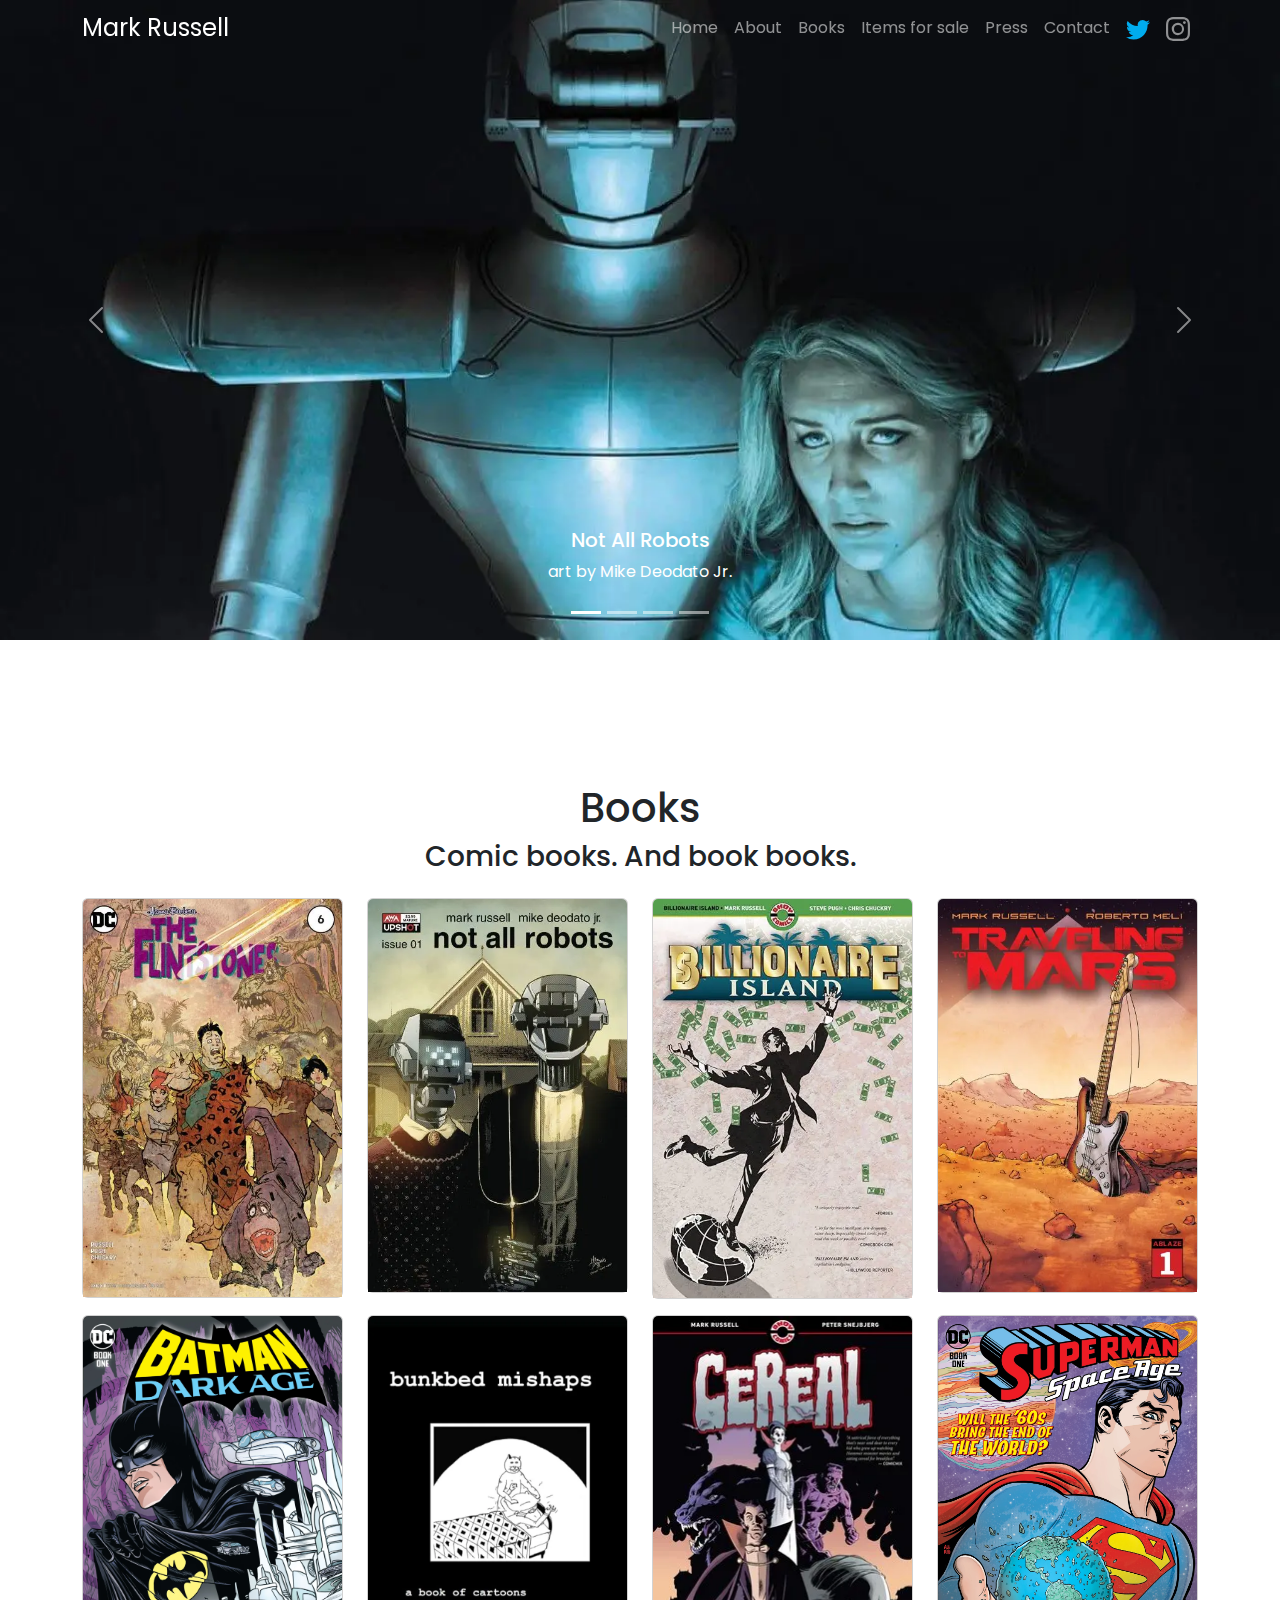
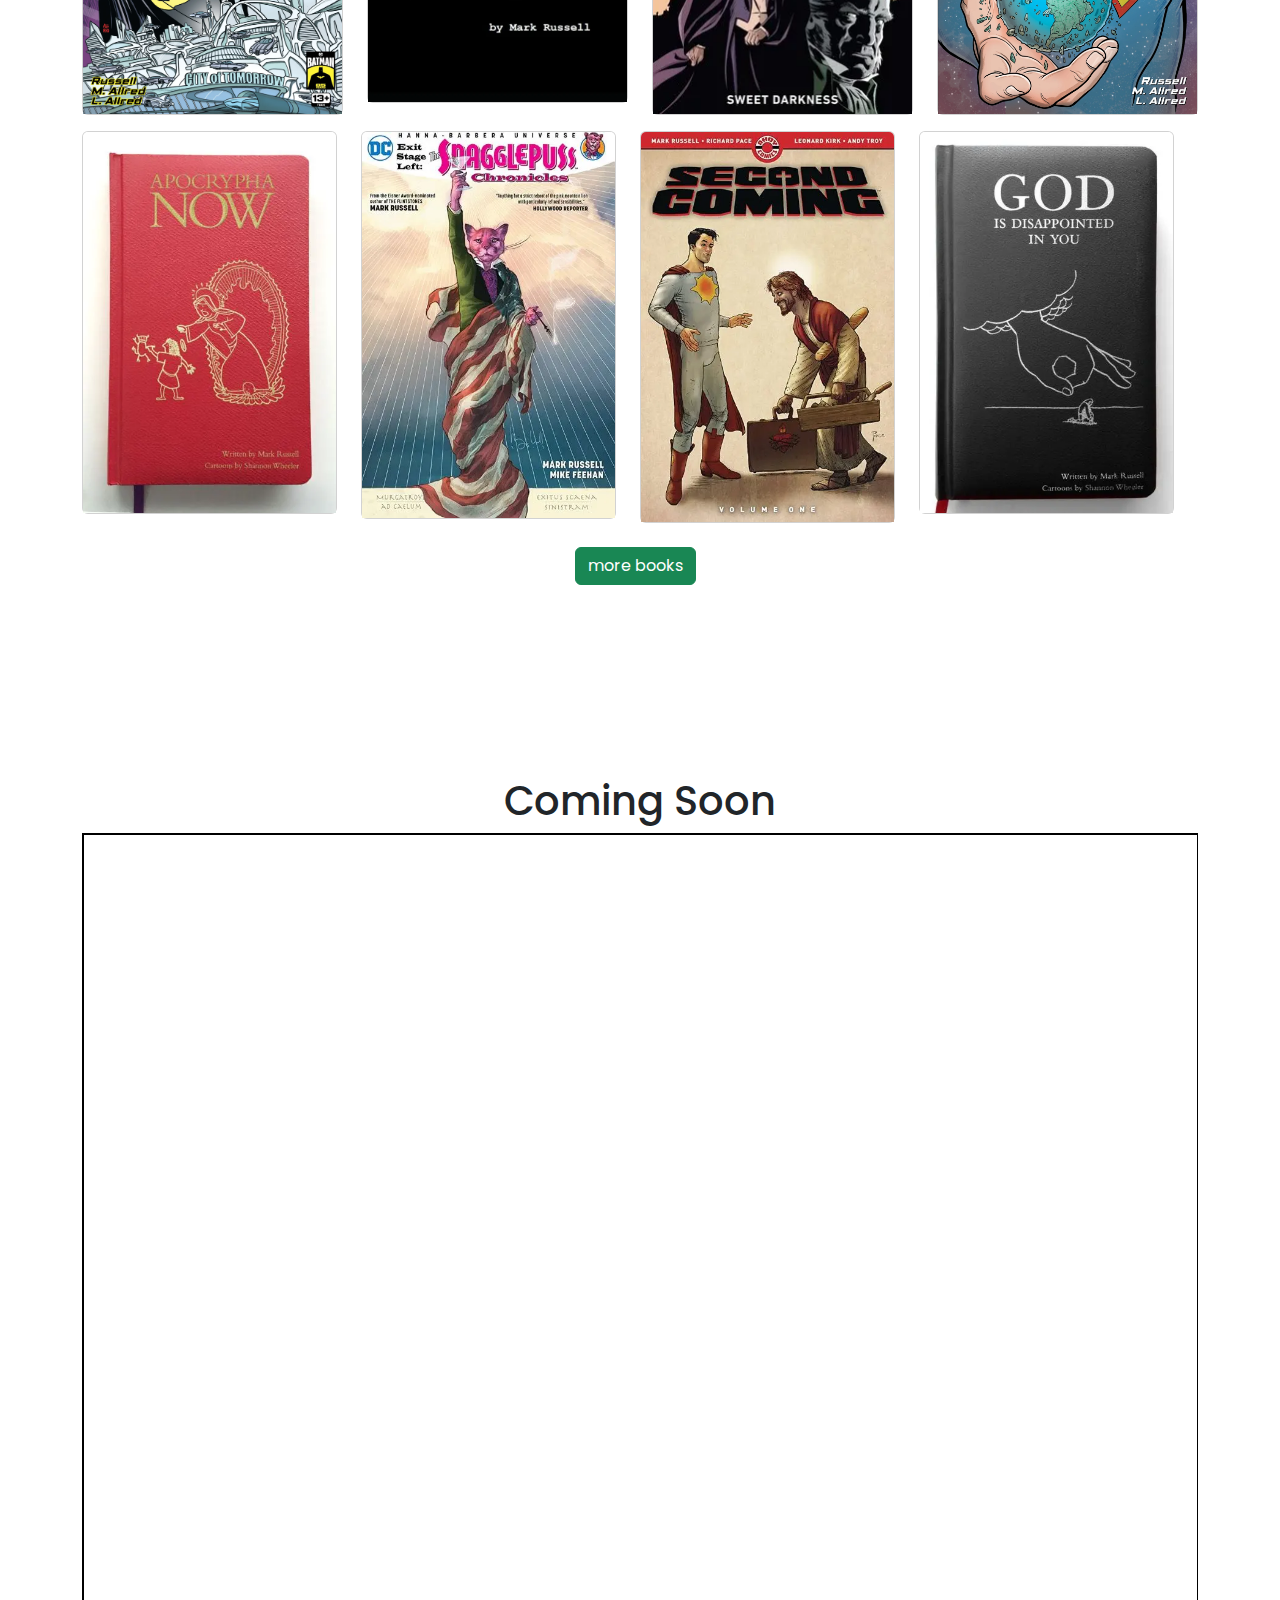
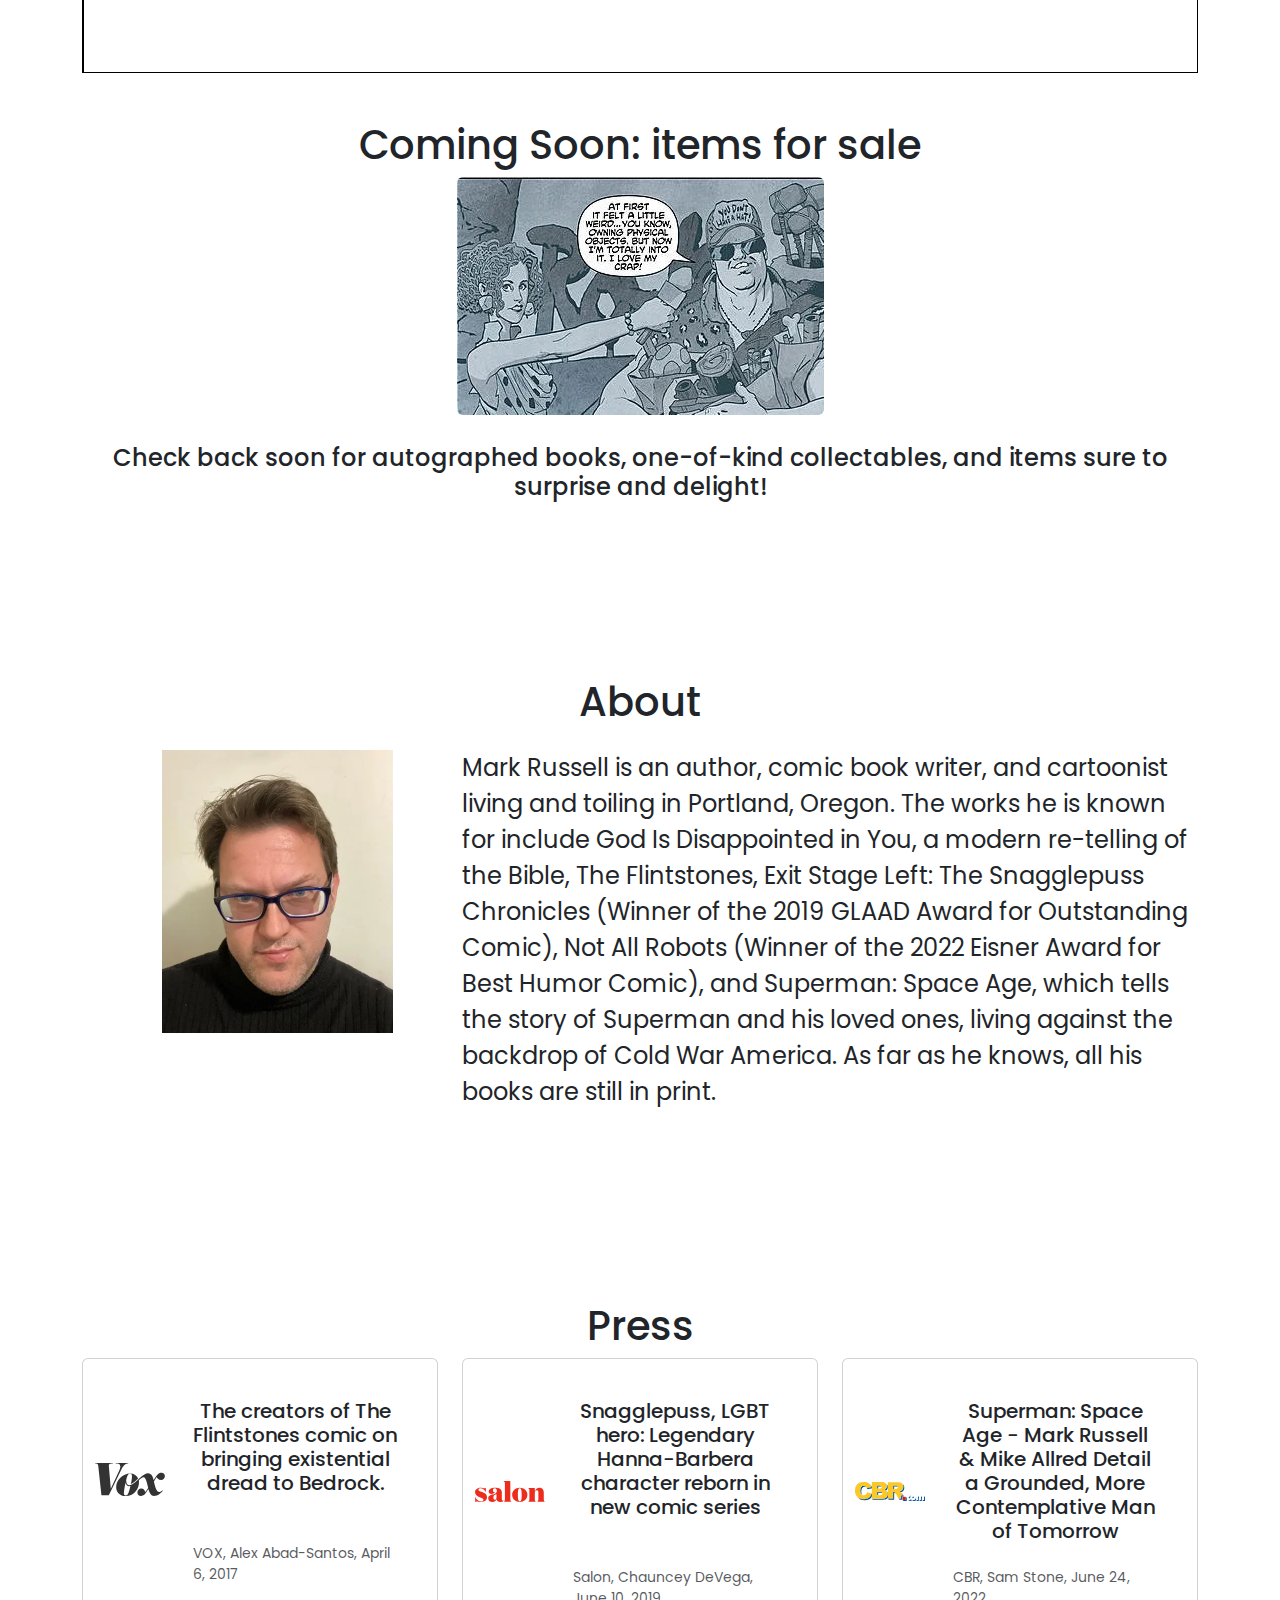
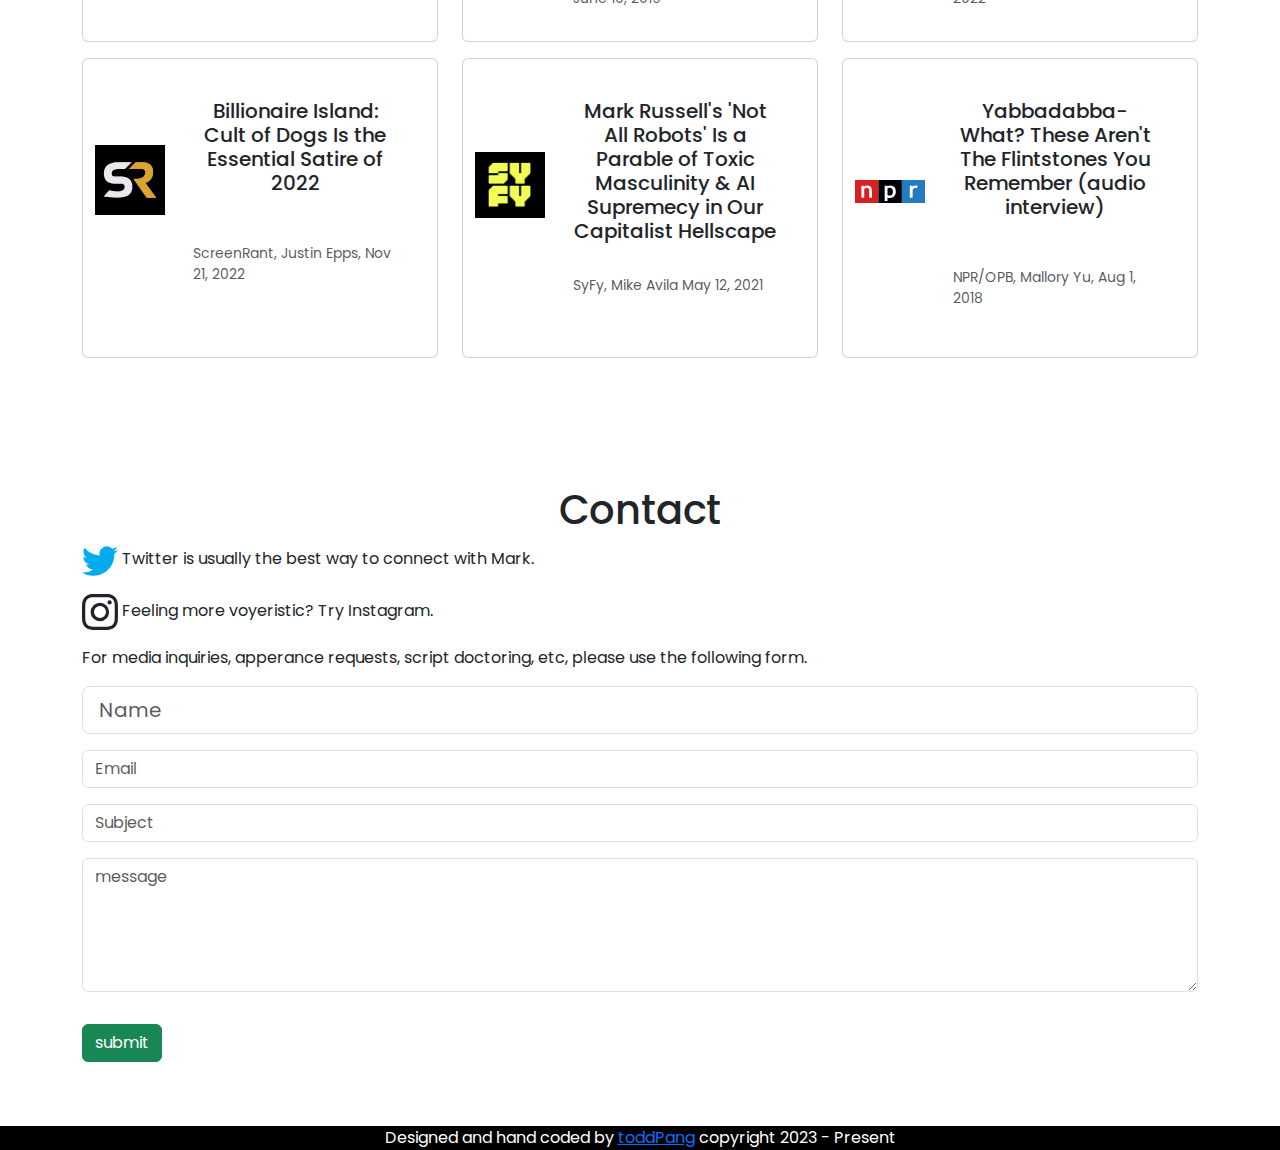
<file: index.html>
<!DOCTYPE html>
<html lang="en">
  <head>
    <meta charset="UTF-8" />
    <meta http-equiv="X-UA-Compatible" content="IE=edge" />
    <meta name="viewport" content="width=device-width, initial-scale=1.0" />

    <!--Swap our for actual link-->
    <link rel="canonical" href="https://www.markrussellbooks.com" />

    <meta
      name="description"
      content="Mark Russell, author. Eisner Award winner. GLAAD Award winner. Devourer of waffles."
    />

    <!-- Primary Meta Tags -->
    <title>Mark Russell, comic book author. Book book author.</title>
    <meta
      name="title"
      content="Mark Russell, comic book author. Book book author."
    />
    <meta
      name="description"
      content="Mark Russell, your favorite comic book author's favorite author. Eisner and GLAAD Award winner. Devourer of waffles."
    />

    <!-- Open Graph / Facebook -->
    <meta property="og:type" content="website" />
    <meta property="og:url" content="https://www.markrussellbooks.com" />
    <meta
      property="og:title"
      content="Mark Russell, comic book author. Book book author."
    />
    <meta
      property="og:description"
      content="Mark Russell, your favorite comic book author's favorite author. Eisner and GLAAD Award winner. Devourer of waffles."
    />
    <meta
      property="og:image"
      content="https://stirring-beignet-ce08d6.netlify.app/images/flickCroppy.webp"
    />

    <!-- Twitter -->
    <meta property="twitter:card" content="summary_large_image" />
    <meta property="twitter:url" content="https://www.markrussellbooks.com" />
    <meta
      property="twitter:title"
      content="Mark Russell, comic book author. Book book author."
    />
    <meta
      property="twitter:description"
      content="Mark Russell, your favorite comic book author's favorite author. Eisner and GLAAD Award winner. Devourer of waffles."
    />
    <meta
      property="twitter:image"
      content="https://stirring-beignet-ce08d6.netlify.app/images/flickCroppy.webp"
    />

    <!--Favicons.-->
    <link
      rel="apple-touch-icon"
      sizes="57x57"
      href="/favicon/apple-icon-57x57.png"
    />
    <link
      rel="apple-touch-icon"
      sizes="60x60"
      href="/favicon/apple-icon-60x60.png"
    />
    <link
      rel="apple-touch-icon"
      sizes="72x72"
      href="/favicon/apple-icon-72x72.png"
    />
    <link
      rel="apple-touch-icon"
      sizes="76x76"
      href="/favicon/apple-icon-76x76.png"
    />
    <link
      rel="apple-touch-icon"
      sizes="114x114"
      href="/favicon/apple-icon-114x114.png"
    />
    <link
      rel="apple-touch-icon"
      sizes="120x120"
      href="/favicon/apple-icon-120x120.png"
    />
    <link
      rel="apple-touch-icon"
      sizes="144x144"
      href="/favicon/apple-icon-144x144.png"
    />
    <link
      rel="apple-touch-icon"
      sizes="152x152"
      href="/favicon/apple-icon-152x152.png"
    />
    <link
      rel="apple-touch-icon"
      sizes="180x180"
      href="/favicon/apple-icon-180x180.png"
    />
    <link
      rel="icon"
      type="image/png"
      sizes="192x192"
      href="/favicon/android-icon-192x192.png"
    />
    <link
      rel="icon"
      type="image/png"
      sizes="32x32"
      href="/favicon/favicon-32x32.png"
    />
    <link
      rel="icon"
      type="image/png"
      sizes="96x96"
      href="/favicon/favicon-96x96.png"
    />
    <link
      rel="icon"
      type="image/png"
      sizes="16x16"
      href="/favicon/favicon-16x16.png"
    />
    <link rel="manifest" href="/favicon/manifest.json" />
    <meta name="msapplication-TileColor" content="#ffffff" />
    <meta name="msapplication-TileImage" content="/ms-icon-144x144.png" />
    <meta name="theme-color" content="#ffffff" />

    <!-- Preload -->
    <link
      rel="preload"
      href="https://fonts.googleapis.com/css2?family=Poppins&display=swap"
      as="font"
      type="font/ttf"
      crossorigin
    />
    <link
      rel="preload"
      href="/images/Not-All-Robots-1.webp"
      as="image"
      type="image/jpeg"
    />
    <!-- Only above the fold css-->
    <meta
      http-equiv="Content-Security-Policy"
      content="frame-src 'self' https://docs.google.com/presentation/d/e/2PACX-1vQ1CX7vZhu3AD_s3eXOuzLck6jA5GtNQV5LTWmzHCCAMEtpmPWWVYkMUwR0EpEbsQKDELErSFq-c2qC/embed?start=false&loop=false&delayms=5000&rm=minimal"
    />

    <link
      href="https://cdn.jsdelivr.net/npm/bootstrap@5.1.3/dist/css/bootstrap.min.css"
      rel="stylesheet"
    />
    <link rel="stylesheet" href="style.css" />

    <!--Defer loading the whole page css-->

    <title>Mark Russell</title>
  </head>
  <body>
    <nav class="navbar navbar-expand-lg fixed-top navbar-dark navbarScroll">
      <div class="container">
        <a class="nav-title" href="/#home">Mark Russell</a>
        <button
          class="navbar-toggler"
          type="button"
          data-bs-toggle="collapse"
          data-bs-target="#navbarSupportedContent"
          aria-controls="navbarSupportedContent"
          aria-expanded="false"
          aria-label="Toggle navigation"
        >
          <span class="navbar-toggler-icon"></span>
        </button>
        <div class="collapse navbar-collapse" id="navbarSupportedContent">
          <ul class="navbar-nav ms-auto">
            <li class="nav-item active">
              <a class="nav-link" href="/#carouselControls">Home</a>
            </li>
            <li class="nav-item">
              <a class="nav-link" href="#about">About</a>
            </li>
            <li class="nav-item">
              <a class="nav-link" href="#books">Books</a>
            </li>
            <li class="nav-item">
              <a class="nav-link" href="#sales">Items for sale</a>
            </li>
            <li class="nav-item">
              <a class="nav-link" href="#press">Press</a>
            </li>
            <li class="nav-item">
              <a class="nav-link" href="#contact">Contact</a>
            </li>
            <li class="nav-item">
              <a
                class="nav-link"
                href="https://twitter.com/Manruss"
                aria-label="Twitter link for Mark Russell"
              >
                <svg
                  xmlns="http://www.w3.org/2000/svg"
                  width="24"
                  height="24"
                  fill="#00acee"
                  class="bi bi-twitter"
                  viewBox="0 0 16 16"
                  alt="Twitter link for Mark Russell"
                >
                  <path
                    d="M5.026 15c6.038 0 9.341-5.003 9.341-9.334 0-.14 0-.282-.006-.422A6.685 6.685 0 0 0 16 3.542a6.658 6.658 0 0 1-1.889.518 3.301 3.301 0 0 0 1.447-1.817 6.533 6.533 0 0 1-2.087.793A3.286 3.286 0 0 0 7.875 6.03a9.325 9.325 0 0 1-6.767-3.429 3.289 3.289 0 0 0 1.018 4.382A3.323 3.323 0 0 1 .64 6.575v.045a3.288 3.288 0 0 0 2.632 3.218 3.203 3.203 0 0 1-.865.115 3.23 3.23 0 0 1-.614-.057 3.283 3.283 0 0 0 3.067 2.277A6.588 6.588 0 0 1 .78 13.58a6.32 6.32 0 0 1-.78-.045A9.344 9.344 0 0 0 5.026 15z"
                  />
                </svg>
              </a>
            </li>
            <li class="nav-item">
              <a
                class="nav-link"
                href="https://www.instagram.com/manruss/"
                aria-label="Instagram Link for Mark Russell"
              >
                <svg
                  xmlns="http://www.w3.org/2000/svg"
                  width="24"
                  height="24"
                  fill="currentColor"
                  class="bi bi-instagram"
                  viewBox="0 0 16 16"
                  alt="Instagram link for Mark Russell"
                >
                  <path
                    d="M8 0C5.829 0 5.556.01 4.703.048 3.85.088 3.269.222 2.76.42a3.917 3.917 0 0 0-1.417.923A3.927 3.927 0 0 0 .42 2.76C.222 3.268.087 3.85.048 4.7.01 5.555 0 5.827 0 8.001c0 2.172.01 2.444.048 3.297.04.852.174 1.433.372 1.942.205.526.478.972.923 1.417.444.445.89.719 1.416.923.51.198 1.09.333 1.942.372C5.555 15.99 5.827 16 8 16s2.444-.01 3.298-.048c.851-.04 1.434-.174 1.943-.372a3.916 3.916 0 0 0 1.416-.923c.445-.445.718-.891.923-1.417.197-.509.332-1.09.372-1.942C15.99 10.445 16 10.173 16 8s-.01-2.445-.048-3.299c-.04-.851-.175-1.433-.372-1.941a3.926 3.926 0 0 0-.923-1.417A3.911 3.911 0 0 0 13.24.42c-.51-.198-1.092-.333-1.943-.372C10.443.01 10.172 0 7.998 0h.003zm-.717 1.442h.718c2.136 0 2.389.007 3.232.046.78.035 1.204.166 1.486.275.373.145.64.319.92.599.28.28.453.546.598.92.11.281.24.705.275 1.485.039.843.047 1.096.047 3.231s-.008 2.389-.047 3.232c-.035.78-.166 1.203-.275 1.485a2.47 2.47 0 0 1-.599.919c-.28.28-.546.453-.92.598-.28.11-.704.24-1.485.276-.843.038-1.096.047-3.232.047s-2.39-.009-3.233-.047c-.78-.036-1.203-.166-1.485-.276a2.478 2.478 0 0 1-.92-.598 2.48 2.48 0 0 1-.6-.92c-.109-.281-.24-.705-.275-1.485-.038-.843-.046-1.096-.046-3.233 0-2.136.008-2.388.046-3.231.036-.78.166-1.204.276-1.486.145-.373.319-.64.599-.92.28-.28.546-.453.92-.598.282-.11.705-.24 1.485-.276.738-.034 1.024-.044 2.515-.045v.002zm4.988 1.328a.96.96 0 1 0 0 1.92.96.96 0 0 0 0-1.92zm-4.27 1.122a4.109 4.109 0 1 0 0 8.217 4.109 4.109 0 0 0 0-8.217zm0 1.441a2.667 2.667 0 1 1 0 5.334 2.667 2.667 0 0 1 0-5.334z"
                  />
                </svg>
              </a>
            </li>
          </ul>
        </div>
      </div>
    </nav>
    <!--carousel-->
    <div id="carouselControls" class="carousel slide" data-bs-ride="carousel">
      <div class="carousel-indicators">
        <button
          type="button"
          data-bs-target="#carouselCaptions"
          data-bs-slide-to="0"
          class="active"
          aria-current="true"
          aria-label="Slide 1"
        ></button>
        <button
          type="button"
          data-bs-target="#carouselCaptions"
          data-bs-slide-to="1"
          aria-label="Slide 2"
        ></button>
        <button
          type="button"
          data-bs-target="#carouselCaptions"
          data-bs-slide-to="2"
          aria-label="Slide 3"
        ></button>
        <button
          type="button"
          data-bs-target="#carouselCaptions"
          data-bs-slide-to="3"
          aria-label="Slide 4"
        ></button>
      </div>

      <div class="carousel-inner">
        <div class="carousel-item">
          <picture>
            <source
              media="(max-width: 596px)"
              srcset="images/SuperSpaceAgeMobile.webp"
            />
            <source
              media="(min-width: 800px)"
              srcset="images/SuperSpaceAge.webp"
            />
            <img
              src="images/SuperSpaceAge.webp"
              class="d-block w-100"
              alt="Superman in the fortress of solitude"
            />
          </picture>
          <div class="carousel-caption">
            <h5>Superman Space Age</h5>
            <p>art by Mike Allred</p>
          </div>
        </div>
        <div class="carousel-item">
          <picture>
            <source
              media="(max-width: 596px)"
              srcset="images/Traveling_to_Mars-panel-mobile.webp"
            />
            <source
              media="(min-width: 800px)"
              srcset="images/Traveling_to_Mars-panel.webp"
            />
            <img
              src="images/Traveling_to_Mars-panel.webp"
              class="d-block w-100"
              alt="astronaut viewing earth news"
            />
          </picture>
          <div class="carousel-caption">
            <h5>Traveling to Mars</h5>
            <p>art by Roberto Meli</p>
          </div>
        </div>
        <div class="carousel-item active">
          <picture>
            <source
              media="(max-width: 596px)"
              srcset="images/Not-All-Robots-1-mobile.webp"
            />
            <source
              media="(min-width: 800px)"
              srcset="images/Not-All-Robots-1.webp"
            />
            <img
              src="images/Not-All-Robots-1-mobile.webp"
              class="d-block w-100"
              alt="robot and woman serving dinner"
            />
          </picture>
          <div class="carousel-caption">
            <h5>Not All Robots</h5>
            <p>art by Mike Deodato Jr.</p>
          </div>
        </div>
        <div class="carousel-item">
          <picture>
            <source
              media="(max-width: 596px)"
              srcset="images/oneStarSquadCropped.webp"
            />
            <source
              media="(min-width: 800px)"
              srcset="images/oneStarSquad.webp"
            />
            <img
              src="images/oneStarSquadCropped.webp"
              class="d-block w-100"
              alt="One Star Squad trying to catch money raining from the sky"
            />
          </picture>
          <div class="carousel-caption">
            <h5>One Star Squadron</h5>
            <p>art by Steve Lieber</p>
          </div>
        </div>
      </div>
      <button
        class="carousel-control-prev"
        type="button"
        data-bs-target="#carouselControls"
        data-bs-slide="prev"
      >
        <span class="carousel-control-prev-icon" aria-hidden="true"></span>
        <span class="visually-hidden">Previous</span>
      </button>
      <button
        class="carousel-control-next"
        type="button"
        data-bs-target="#carouselControls"
        data-bs-slide="next"
      >
        <span class="carousel-control-next-icon" aria-hidden="true"></span>
        <span class="visually-hidden">Next</span>
      </button>
    </div>
    <section id="books">
      <div class="container mt-3">
        <h1 class="text-center">Books</h1>
        <h3 class="text-center">Comic books. And book books.</h3>

        <div class="row">
          <div class="col-lg-3 mt-3">
            <div class="card">
              <div class="image">
                <img
                  class="card-img-top"
                  src="images/Flinstones6.webp"
                  alt="cover of Flinstones 6"
                  style="width: 100%"
                />
              </div>
              <div class="details">
                <div class="center">
                  <h1>Flintstones</h1>
                  <p>
                    "one of the most relevant pieces of art to come out...is a
                    comic book about the freaking Flintstones." <br /><br />--GQ
                    Magazine <br /><br />Art by Steven Pugh
                  </p>
                  <a
                    href="https://www.amazon.com/Flintstones-Deluxe-Mark-Russell/dp/1779514972/ref=pd_lpo_2?pd_rd_w=CjcC9&content-id=amzn1.sym.116f529c-aa4d-4763-b2b6-4d614ec7dc00&pf_rd_p=116f529c-aa4d-4763-b2b6-4d614ec7dc00&pf_rd_r=YH3BKPXKG594KJ6AA3XC&pd_rd_wg=QO2K4&pd_rd_r=4732fb6f-3076-4870-badd-24e392e2e385&pd_rd_i=1779514972&psc=1"
                    class="btn btn-success"
                    >buy now</a
                  >
                </div>
              </div>
            </div>
          </div>
          <div class="col-lg-3 mt-3">
            <div class="card">
              <div class="image">
                <img
                  class="card-img-top"
                  src="images/NotAllRobots.webp"
                  alt="cover of 'Not All Robots' 1"
                  style="width: 100%"
                />
              </div>
              <div class="details">
                <div class="center">
                  <h1>Not All Robots</h1>
                  <p>
                    "Not All Robots. Read this new comic and read everything
                    Mark Russell does. He is brilliant." <br />--Patton
                    Oswalt<br /><br />2022 Eisner Award Winner for Best Humor
                    Publication & Nominee for Best New Series<br /><br />Art by
                    Mike Deodato Jr.
                  </p>
                  <a
                    href="https://www.amazon.com/Not-All-Robots-Mark-Russell/dp/1953165281/ref=tmm_pap_swatch_0?_encoding=UTF8&qid=1679075304&sr=1-1"
                    class="btn btn-success"
                    >buy now</a
                  >
                </div>
              </div>
            </div>
          </div>

          <div class="col-lg-3 mt-3">
            <div class="card">
              <div class="image">
                <img
                  class="card-img-top"
                  src="images/BillionaireIsland.webp"
                  alt="cover of Billionaires Island, 1"
                  style="width: 100%"
                />
              </div>
              <div class="details">
                <div class="center">
                  <h1>Billionaire Island</h1>
                  <p>
                    Welcome to Billionaire Island, where anything goes…if you
                    can afford it. But the island’s ultra-rich inhabitants are
                    about to learn that their ill-gotten gains come at a VERY
                    high price.<br /><br />Art by Steven Pugh
                  </p>
                  <a
                    href="https://www.amazon.com/Billionaire-Island-Mark-Russell/dp/1952090024/ref=sr_1_1?crid=WPHPWBROGMEG&keywords=billionaire+island+mark+russell&qid=1679075541&s=books&sprefix=billionaire+island+mark+russell%2Cstripbooks%2C125&sr=1-1"
                    class="btn btn-success"
                    >Buy now</a
                  >
                </div>
              </div>
            </div>
          </div>

          <div class="col-lg-3 mt-3">
            <div class="card">
              <div class="image">
                <img
                  class="card-img-top"
                  src="images/Mars.webp"
                  alt="cover of 'Traveling to Mars'"
                  style="width: 100%"
                />
              </div>
              <div class="details">
                <div class="center">
                  <h1>Traveling to Mars</h1>
                  <p>
                    "Traveling to Mars from Mark Russell and Roberto Meli brings
                    charm and humor to a story unafraid to explore
                    mortality."<br /><br />--ScreenRant
                  </p>
                  <a
                    href="https://www.amazon.com/dp/B0BCGY6F58?binding=kindle_edition&searchxofy=true&ref_=dbs_s_bs_series_rwt_tkin&qid=1679076054&sr=1-1"
                    class="btn btn-success"
                    >Buy now</a
                  >
                </div>
              </div>
            </div>
          </div>
        </div>
        <!-- new row-->
        <div class="row">
          <div class="col-lg-3 mt-3">
            <div class="card">
              <div class="image">
                <img
                  class="card-img-top"
                  src="images/Batman-Dark-Age.webp"
                  alt="cover of Batman Dark Ages"
                  style="width: 100%"
                />
              </div>
              <div class="details">
                <div class="center">
                  <h1>Batman Dark Age</h1>
                  <p>
                    "BATMAN: DARK AGE Poignantly Reinvents DC's Most Famous
                    Origin...one of 2024's best first issues" <br /><br />--ScreenRant <br /><br />Art by
                    Mike Allred
                  </p>
                  <a
                    href="https://www.amazon.com/Batman-Dark-Age-Mark-Russell-ebook/dp/B0CW1GBKQK/ref=sr_1_1?dib=eyJ2IjoiMSJ9.[base64].v0lvbBRSr_LPxWvMSu7JBlgEGuFKeL0jxiCPxzdC7yY&dib_tag=se&keywords=batman+dark+age&qid=1711644430&sr=8-1"
                    class="btn btn-success"
                    >buy now</a
                  >
                </div>
              </div>
            </div>
          </div>
          <div class="col-lg-3 mt-3">
            <div class="card">
              <div class="image">
                <img
                  class="card-img-top"
                  src="images/bunkbed.webp"
                  alt="cover of 'Bunkbed Mishaps'"
                  style="width: 100%"
                />
              </div>
              <div class="details">
                <div class="center">
                  <h1>Bunkbed Mishaps</h1>
                  <p>
                    Sure, you know about Mark's writing, featured in The Flintstones, Not All Robots, and Superman: Space Age. But did you know that he is also a failed cartoonist? Bunkbed Mishaps collects many of his never-before published cartoons.<br /><br />Art by
                    Mark Russell
                  </p>
                  <a
                    href="https://www.amazon.com/Bunkbed-Mishaps-Cartoons-Mark-Russell/dp/B0C6425QT7"
                    class="btn btn-success"
                    >buy now</a
                  >
                </div>
              </div>
            </div>
          </div>

          <div class="col-lg-3 mt-3">
            <div class="card">
              <div class="image">
                <img
                  class="card-img-top"
                  src="images/cereal.webp"
                  alt="cover of Cereal"
                  style="width: 100%"
                />
              </div>
              <div class="details">
                <div class="center">
                  <h1>Cereal</h1>
                  <p>
                    Cereal is a cleverly written, wonderfully realised collection of gothic giggles but with a truly literary heart that swells and falls in time with the readers’ emotions. <br /><br />--comicon.com<br /><br />Art by Peter Snejbjerg 
                  </p>
                  <a
                    href="https://www.amazon.com/Cereal-Mark-Russell/dp/195209027X/ref=sr_1_1?crid=1I3XHHPY0HA58&dib=eyJ2IjoiMSJ9.zY1SEp0lK6bF1VJYycyksVycPQoQijm1FkOh15SlC9PIWPrQqMMQm3FaQAtSrjKW.O2YVOEgJ0E0FP9JQPStiJUXin5WL7p48SJ_GJWvg9Us&dib_tag=se&keywords=mark+russell+cereal&qid=1711645291&s=books&sprefix=mark+russell+cereal%2Cstripbooks%2C137&sr=1-1"
                    class="btn btn-success"
                    >Buy now</a
                  >
                </div>
              </div>
            </div>
          </div>


          <div class="col-lg-3 mt-3">
            <div class="card">
              <div class="image">
                <img
                  class="card-img-top"
                  src="images/Superman_Space_Age.webp"
                  alt="cover of Apocrypha Now"
                  style="width: 100%"
                />
              </div>
              <div class="details">
                <div class="center">
                  <h1>Superman: Space Age</h1>
                  <p>
                    Uniting the critically acclaimed writer Mark Russell
                    (One-Star Squadron and The Flintstones) and Eisner-winner
                    Mike Allred (Silver Surfer and Bowie: Stardust, Rayguns &
                    Moonage Daydreams) for the first time, this series
                    promises fans an unforgettable journey through U.S.
                    history and culture starring Superman.<br /><br />Art by
                    Mike Allred
                  </p>
                  <a
                    href="https://www.amazon.com/Superman-Space-Age-Mark-Russell/dp/1779518471"
                    class="btn btn-success"
                    >buy now</a
                  >
                </div>
              </div>
            </div>
          </div>
          
        <!-- row2 -->
        <div class="row">
          <div class="col-lg-3 mt-3">
            <div class="card">
              <div class="image">
                <img
                  class="card-img-top"
                  src="images/apocrypha-now-cover-photo_lg.webp"
                  alt="cover of Apocrypha Now"
                  style="width: 100%"
                />
              </div>
              <div class="details">
                <div class="center">
                  <h1>Apocrypha Now</h1>
                  <p>
                    "Apocrypha Now is everything you never knew you always
                    wanted from the Bible."<br /><br />--Daily Kos
                    <br /><br />Art by Shannon Wheeler
                  </p>
                  <a
                    href="https://www.amazon.com/Apocrypha-Now-Mark-Russell-ebook/dp/B01G2FJ5IO/ref=sr_1_34?_encoding=UTF8&qid=1679076323&refinements=p_27%3AMark+Russell&s=digital-text&sr=1-34"
                    class="btn btn-success"
                    >buy now</a
                  >
                </div>
              </div>
            </div>
          </div>
          <div class="col-lg-3 mt-3">
            <div class="card">
              <div class="image">
                <img
                  class="card-img-top"
                  src="images/Snagglepuss.webp"
                  alt="cover of 'Snagglepuss' 1"
                  style="width: 100%"
                />
              </div>
              <div class="details">
                <div class="center">
                  <h1>Snagglepuss</h1>
                  <p>
                    "One of the best books of the year. An alternately
                    hysterically funny, deeply tragic, and ultimately inspiring
                    work of political art examining the role of artists in a
                    free society." <br /><br />--Library Journal starred
                    review<br /><br />2019 GLAAD Award recipient for Outstanding
                    Comics<br /><br />Art by Mike Feehan
                  </p>
                  <a
                    href="https://www.amazon.com/Exit-Stage-Left-Snagglepuss-Chronicles-ebook/dp/B07B8CF53R/ref=sr_1_1?crid=2X6M6KVDG2AAK&keywords=mark+russell+snagglepuss&qid=1679076365&s=digital-text&sprefix=mark+russell+snagglepuss%2Cdigital-text%2C134&sr=1-1"
                    class="btn btn-success"
                    >buy now</a
                  >
                </div>
              </div>
            </div>
          </div>
          <div class="col-lg-3 mt-3">
            <div class="card">
              <div class="image">
                <img
                  class="card-img-top"
                  src="images/SecondComing.webp"
                  alt="cover of Second Coming "
                  style="width: 100%"
                />
              </div>
              <div class="details">
                <div class="center">
                  <h1>Second Coming</h1>
                  <p>
                    “A surprisingly subtle and sensitive exploration of faith,
                    hero worship, and the way both exist in today’s popular
                    culture — all wrapped up in a mixed-match buddy comedy that
                    also featured one of the most unexpected depictions of God
                    one could imagine.” ― The Hollywood Reporter<br /><br />Art
                    by Richard Pace
                  </p>
                  <a
                    href="https://www.amazon.com/dp/B09M622SWH?binding=kindle_edition&ref_=dbs_s_ks_series_rwt_tkin&qid=1679076394&sr=1-4"
                    class="btn btn-success"
                    >buy now</a
                  >
                </div>
              </div>
            </div>
          </div>
          <div class="col-lg-3 mt-3">
            <div class="card">
              <div class="image">
                <img
                  class="card-img-top"
                  src="images/GodIsDisappointed.webp"
                  alt="cover of 'God is Disappointed in You'"
                  style="width: 100%"
                />
              </div>
              <div class="details">
                <div class="center">
                  <h1>God is Disappointed In You</h1>
                  <p>
                    "Mr. Russell and Mr. Wheeler have used irreverence to win an
                    audience for what is actually a slyly empathetic retelling
                    of Bible stories." <br /><br />--The New York Times
                  </p>
                  <a
                    href="https://www.amazon.com/God-Disappointed-You-Mark-Russell/dp/1603090983/ref=sxts_entity_rec_bsx_s_def_r00_t_aufl?content-id=amzn1.sym.a36c3969-f821-4d5b-a8e8-be129cf4aa4a%3Aamzn1.sym.a36c3969-f821-4d5b-a8e8-be129cf4aa4a&crid=2X6M6KVDG2AAK&cv_ct_cx=mark+russell+snagglepuss&keywords=mark+russell+snagglepuss&pd_rd_i=1603090983&pd_rd_r=0c31df6b-113c-4d30-a068-296d8f8bd679&pd_rd_w=Dp5Sv&pd_rd_wg=fNUlM&pf_rd_p=a36c3969-f821-4d5b-a8e8-be129cf4aa4a&pf_rd_r=XVGWQ01V83FZ0R30JD7H&qid=1679076460&s=digital-text&sbo=RZvfv%2F%2FHxDF%2BO5021pAnSA%3D%3D&sprefix=mark+russell+snagglepuss%2Cdigital-text%2C134&sr=1-3-ef9bfdb7-b507-43a0-b887-27e2a8414df0"
                    class="btn btn-success"
                    >buy now</a
                  >
                </div>
              </div>
            </div>
          </div>
        </div>

        <!-- <div class="d-none" id="collapser"> -->
        <div class="collapse" style="transition: 2s" id="collapser">
          <div class="row">
            <div class="col-lg-3 mt-3">
              <div class="card">
                <div class="image">
                  <img
                    class="card-img-top"
                    src="images/oneStarCover.webp"
                    alt="variant cover of 'One Star Squadron'"
                    style="width: 100%"
                  />
                </div>
                <div class="details">
                  <div class="center">
                    <h1>One Star Squadron</h1>
                    <p>
                      Who you gonna call? One-Star Squadron! Meet DC’s superhero
                      team where heroism meets capitalism. This ragtag group of
                      heroes led by Red Tornado is here to provide service with
                      a smile.<br /><br />Art by Steve Lieber
                    </p>
                    <a
                      href="https://www.amazon.com/One-Star-Squadron-Mark-Russell/dp/1779516355"
                      class="btn btn-success"
                      >buy now</a
                    >
                  </div>
                </div>
              </div>
            </div>
            <div class="col-lg-3 mt-3">
              <div class="card">
                <div class="image">
                  <img
                    class="card-img-top"
                    src="images/ff3.webp"
                    alt="cover of 'Fantastic Four: Life Story' no 3"
                    style="width: 100%"
                  />
                </div>
                <div class="details">
                  <div class="center">
                    <h1>Fantastic Four: Life Story</h1>
                    <p>
                      "Mark Russell takes established characters and lets us
                      discover them all over again" <br /><br />--AIPT comics<br /><br />Art
                      by Sean Izaakse
                    </p>
                    <a
                      href="https://www.amazon.com/FANTASTIC-FOUR-STORY-Sean-Izaakse/dp/1302927981/ref=sr_1_1?crid=2X0MNXZ82AOY4&keywords=FANTASTIC+FOUR%3A+LIFE+STORY&qid=1680715924&s=books&sprefix=fantastic+four+life+story%2Cstripbooks%2C122&sr=1-1"
                      class="btn btn-success"
                      >buy now</a
                    >
                  </div>
                </div>
              </div>
            </div>
            <div class="col-lg-3 mt-3">
              <div class="card">
                <div class="image">
                  <img
                    class="card-img-top"
                    src="images/MyBad1.webp"
                    alt="cover of My Bad"
                    style="width: 100%"
                  />
                </div>
                <div class="details">
                  <div class="center">
                    <h1>My Bad</h1>
                    <p>
                      “incisive, witty, and exactly what the I.P.-crazed comics
                      industry needs to read the most right now.”<br /><br />
                      ― Comic Watch<br /><br />Art by Peter Krause <br />
                    </p>
                    <a
                      href="https://www.amazon.com/My-Bad-Mark-Russell/dp/1952090180"
                      class="btn btn-success"
                      >buy now</a
                    >
                  </div>
                </div>
              </div>
            </div>
            <div class="col-lg-3 mt-3">
              <div class="card">
                <div class="image">
                  <img
                    class="card-img-top"
                    src="images/Prez.webp"
                    alt="cover of 'Prez' no. 1"
                    style="width: 100%"
                  />
                </div>
                <div class="details">
                  <div class="center">
                    <h1>Prez: Corndog-in-Chief</h1>
                    <p>
                      "Prez has become a standout title with its sharp political
                      commentary, bold sense of humor, and intricate world
                      building in both the writing and art." <br /><br />-–A.V.
                      Club/The Onion<br /><br />Art by Ben Caldwell<br />
                    </p>
                    <a
                      href="https://www.amazon.com/Prez-Vol-1-Corndog-Chief-ebook/dp/B01AIXM7C2/ref=sr_1_2?crid=2J8PEXV04GWDG&keywords=Prez&qid=1680654788&s=books&sprefix=prez%2Cstripbooks%2C368&sr=1-2"
                      class="btn btn-success"
                      >buy now</a
                    >
                  </div>
                </div>
              </div>
            </div>
          </div>

          <div class="row">
            <div class="col-lg-3 mt-3">
              <div class="card">
                <div class="image">
                  <img
                    class="card-img-top"
                    src="images/Deadbox.webp"
                    alt="cover of Deadbox trade paperbook"
                    style="width: 100%"
                  />
                </div>
                <div class="details">
                  <div class="center">
                    <h1>Deadbox</h1>
                    <p>
                      The Ring meets Needful Things in DEADBOX, a supernatural
                      horror tale where life in a small town is one of
                      conformity and the only escape is cursed
                      entertainment-in-a-box, where the viewer’s fate is
                      reflected in film, and their darkest secrets unlocked.
                      <br /><br />Art by Benjamin Tiesma and Piotr Kowalski
                    </p>
                    <a
                      href="https://www.amazon.com/Deadbox-Complete-Mark-Russell/dp/1638491127/ref=sr_1_1?crid=16KW2NMBY840O&keywords=mark+russell+deadbox&qid=1680718275&s=comics-manga&sprefix=mark+russell+deadbo%2Ccomics-manga%2C156&sr=1-1-catcorr"
                      class="btn btn-success"
                      >buy now</a
                    >
                  </div>
                </div>
              </div>
            </div>
            <div class="col-lg-3 mt-3">
              <div class="card">
                <div class="image">
                  <img
                    class="card-img-top"
                    src="images/bladeCover.webp"
                    alt="cover of 'Blade: Vampire Nation'"
                    style="width: 100%"
                  />
                </div>
                <div class="details">
                  <div class="center">
                    <h1>Blade Vampire Nation</h1>
                    <p>
                      A deep dive into Dracula's new kingdom as established in
                      AVENGERS. Starring BLADE, the sheriff of Vampire Nation!
                      An assassination threatens to unravel the fledgling
                      country and spread chaos throughout the world. But is
                      getting rid of a nation full of bloodsuckers really all
                      that bad of an idea? Blade himself isn't too sure...<br /><br />Art
                      by Dave Wachter and Mico Suayan
                    </p>
                    <a
                      href="https://www.amazon.com/Blade-Vampire-Nation-Mark-Russell/dp/B0BMQSJTXM/ref=sr_1_1?qid=1680719009&refinements=p_27%3ADave+Wachter%3B+Mico+Suayan&s=books&sr=1-1&text=Dave+Wachter%3B+Mico+Suayan"
                      class="btn btn-success"
                      >buy now</a
                    >
                  </div>
                </div>
              </div>
            </div>
            <div class="col-lg-3 mt-3">
              <div class="card">
                <div class="image">
                  <img
                    class="card-img-top"
                    src="images/incal.webp"
                    alt="cover of the Incal: Psychoverse"
                    style="width: 100%"
                  />
                </div>
                <div class="details">
                  <div class="center">
                    <h1>The Incal: Psychoverse</h1>
                    <p>
                      “a Mind-Bending Prequel to a Graphic Novel Masterpiece...A
                      seminal sci-fi graphic novel gets a brand new prequel from
                      a superstar creative team.”<br /><br />
                      ― IGN.com<br /><br />Art by Yanick Paquette <br />
                    </p>
                    <a
                      href="https://www.amazon.com/Incal-Psychoverse-Mark-Russell/dp/1643375040"
                      class="btn btn-success"
                      >buy now</a
                    >
                  </div>
                </div>
              </div>
            </div>
            <div class="col-lg-3 mt-3">
              <div class="card">
                <div class="image">
                  <img
                    class="card-img-top"
                    src="images/judgedredd01.webp"
                    alt="cover of 'Judge Dredd: Under Siege' no. 1"
                    style="width: 100%"
                  />
                </div>
                <div class="details">
                  <div class="center">
                    <h1>Judge Dredd: Under Siege</h1>
                    <p>
                      "Is there a comic writer working today who is more adept
                      at sociopolitical commentary than Mark Russell? ...It's
                      got Dredd at his Dredd-iest."<br /><br />-- The Oregonian
                      <br /><br />Art by Max Dunbar<br />
                    </p>
                    <a
                      href="https://www.amazon.com/JUDGE-DREDD-UNDER-SIEGE-TP/dp/1684053978"
                      class="btn btn-success"
                      >buy now</a
                    >
                  </div>
                </div>
              </div>
            </div>
          </div>

          <div class="row">
            <div class="col-lg-3 mt-3">
              <div class="card">
                <div class="image">
                  <img
                    class="card-img-top"
                    src="images/wonderTwins.webp"
                    alt="cover of Wonder Twins trade paperbook"
                    style="width: 100%"
                  />
                </div>
                <div class="details">
                  <div class="center">
                    <h1>Wonder Twins</h1>
                    <p>
                      "Is there a creative team more qualified than writer Mark
                      Russell and artist Stephen Byrne to reboot a property like
                      this?...Russell has established himself as a master of
                      re-energizing old favorites through a mix of loving
                      tribute and self-aware satire."
                      <br /><br />--IGN.com<br /><br />Art by Stephen Byrne
                    </p>
                    <a
                      href="https://www.amazon.com/Wonder-Twins-Vol-1-Activate/dp/1401294642"
                      class="btn btn-success"
                      >buy now</a
                    >
                  </div>
                </div>
              </div>
            </div>
            
            <div class="col-lg-3 mt-3">
              <div class="card">
                <div class="image">
                  <img
                    class="card-img-top"
                    src="images/redSonja.webp"
                    alt="cover of Red Sonja, no 18"
                    style="width: 100%"
                  />
                </div>
                <div class="details">
                  <div class="center">
                    <h1>Red Sonja</h1>
                    <p>
                      No man knows the place of her birth, nor where she learned
                      to wield a sword to shame many a male. They know only that
                      she is called The She-Devil of The Hyrkanian Steppes.
                      That, and RED SONJA.<br /><br />Art by Mirko Colak <br />
                    </p>
                    <a
                      href="https://www.amazon.com/Red-Sonja-1-Scorched-Earth/dp/1524112763"
                      class="btn btn-success"
                      >buy now</a
                    >
                  </div>
                </div>
              </div>
            </div>
            <div class="col-lg-3 mt-3">
              <div class="card">
                <div class="image">
                  <img
                    class="card-img-top"
                    src="images/loneRanger.webp"
                    alt="cover of 'Lone Ranger' trade paperbook"
                    style="width: 100%"
                  />
                </div>
                <div class="details">
                  <div class="center">
                    <h1>Lone Ranger: The Devil's Rope</h1>
                    <p>
                      A corrupted state senator conspires with dirty ranchers to
                      make land unnavigable for open rangers and native tribes.
                      Good people are getting hurt, and The Lone Ranger must
                      act. But to truly stop this rampant villainy, he'll need
                      to go all the way to the top, and rely on an old friend
                      for help... <br /><br />Art by Bob Q<br />
                    </p>
                    <a
                      href="https://www.amazon.com/Lone-Ranger-Devils-Smith-Cattle/dp/1524111430"
                      class="btn btn-success"
                      >buy now</a
                    >
                  </div>
                </div>
              </div>
            </div>
          </div>
        </div>
        <div>
          <br />
          <p class="text-center">
            <button
              id="moreBooks"
              class="btn btn-success"
              type="button"
              data-bs-toggle="collapse"
              data-bs-target="#collapser"
              aria-expanded="false"
              aria-controls="collapse"
              aria-label="expand display of books"
            >
              <!-- filled in via css -->
            </button>
          </p>
        </div>
      </div>
    </section>

    <section id="comingSoon">
      <div class="container mt-4 pt-4">
        <h1 class="text-center">Coming Soon</h1>
        <div
          class="embed-container"
          style="
            border-top: 2px solid black;
            border-left: 2px solid black;
            border-right: 1px solid black;
            border-bottom: 1px solid black;
            position: relative;
            padding-bottom: 75%;
            height: 0;
            overflow: hidden;
            max-width: 100%;
          "
        >
          <iframe
            style="position: absolute; width: 100%; height: 100%"
            src="https://docs.google.com/presentation/d/e/2PACX-1vQ1CX7vZhu3AD_s3eXOuzLck6jA5GtNQV5LTWmzHCCAMEtpmPWWVYkMUwR0EpEbsQKDELErSFq-c2qC/embed?start=false&loop=false&delayms=5000&rm=minimal"
            frameborder="2px solid black"
            ;
            width="960"
            height="749"
            allowfullscreen="allowfullscreen"
            webkitallowfullscreen="webkitallowfullscreen"
            mozallowfullscreen="mozallowfullscreen"
            aria-label="image to Mark Russell's newest project"
            sandbox="allow-scripts allow-same-origin"
          ></iframe>
        </div>
      </div>
    </section>

    <section id="sales">
      <div class="container mt-4 pt-4" style="text-align: center">
        <h1>Coming Soon: items for sale</h1>
        <img
          src="images/crap.webp"
          class="rounded mx-auto d-block"
          alt="Flinstones panel of guy talking about loving his 'crap'"
        />
        <h4>
          <br />Check back soon for autographed books, one-of-kind collectables,
          and items sure to surprise and delight!
        </h4>
      </div>
    </section>

    <section id="about">
      <div class="container mt-4 pt-4">
        <h1 class="text-center">About</h1>
        <div class="row mt-4">
          <div class="col-lg-4">
            <img
              src="images/Mark Russell Headshot 1.webp"
              class="imageAboutPage"
              alt="headshot of Mark Russell"
            />
          </div>
          <div class="col-lg-8">
            <p class="bio_text">
              Mark Russell is an author, comic book writer, and cartoonist
              living and toiling in Portland, Oregon. The works he is known for
              include God Is Disappointed in You, a modern re-telling of the
              Bible, The Flintstones, Exit Stage Left: The Snagglepuss
              Chronicles (Winner of the 2019 GLAAD Award for Outstanding Comic),
              Not All Robots (Winner of the 2022 Eisner Award for Best Humor
              Comic), and Superman: Space Age, which tells the story of Superman
              and his loved ones, living against the backdrop of Cold War
              America. As far as he knows, all his books are still in print.
            </p>
          </div>
        </div>
      </div>
    </section>

    <section id="press">
      <div class="container mt-4 pt-4">
        <h1 class="text-center">Press</h1>
        <div class="row">
          <!-- row 1 -->
          <div class="col-lg-4">
            <a
              class="cardLink"
              href="https://www.vox.com/culture/2017/3/22/15000062/flintstones-comic-interview-russell-pugh"
            >
              <div class="card mb-3 h-100" style="max-width: 540px">
                <div class="row g-0">
                  <div class="col-md-4 row align-items-center">
                    <img
                      src="images/Vox_logo.svg"
                      class="rounded mx-auto d-none d-md-block"
                      alt="Vox Logo"
                    />
                  </div>
                  <div class="col-md-8">
                    <div class="card-body">
                      <br />
                      <h5 class="card-title">
                        The creators of The Flintstones comic on bringing
                        existential dread to Bedrock.
                      </h5>
                      <p class="card-text"></p>
                      <br />
                      <p class="card-text">
                        <small class="text-muted"
                          >VOX, Alex Abad-Santos, April 6, 2017</small
                        >
                      </p>
                    </div>
                  </div>
                </div>
              </div>
            </a>
          </div>
          <div class="col-lg-4">
            <a
              class="cardLink"
              href="https://www.salon.com/2019/06/10/snagglepuss-lgbt-hero-legendary-hanna-barbera-character-reborn-in-new-comic-series/"
            >
              <div class="card mb-3 h-100" style="max-width: 540px">
                <div class="row g-0">
                  <div class="col-md-4 row align-items-center">
                    <img
                      src="images/salon-logo.svg"
                      class="rounded mx-auto d-none d-md-block"
                      alt="Salon Logo"
                    />
                  </div>
                  <div class="col-md-8">
                    <div class="card-body">
                      <br />
                      <h5 class="card-title">
                        Snagglepuss, LGBT hero: Legendary Hanna-Barbera
                        character reborn in new comic series
                      </h5>
                      <p class="card-text"></p>
                      <br />
                      <p class="card-text">
                        <small class="text-muted"
                          >Salon, Chauncey DeVega, June 10, 2019</small
                        >
                      </p>
                    </div>
                  </div>
                </div>
              </div>
            </a>
          </div>
          <div class="col-lg-4">
            <a
              class="cardLink"
              href="https://www.cbr.com/superman-space-age-mark-russell-mike-allred-interview/"
            >
              <div class="card mb-3 h-100" style="max-width: 540px">
                <div class="row g-0">
                  <div class="col-md-4 row align-items-center">
                    <img
                      src="images/cbr-logo-full-colored-light.svg"
                      class="rounded mx-auto d-none d-md-block"
                      alt="Vox Logo"
                    />
                  </div>
                  <div class="col-md-8">
                    <div class="card-body">
                      <br />
                      <h5 class="card-title">
                        Superman: Space Age - Mark Russell & Mike Allred Detail
                        a Grounded, More Contemplative Man of Tomorrow
                      </h5>
                      <p class="card-text"></p>
                      <p class="card-text">
                        <small class="text-muted"
                          >CBR, Sam Stone, June 24, 2022
                        </small>
                      </p>
                    </div>
                  </div>
                </div>
              </div>
            </a>
          </div>
        </div>
        <!-- row 2 -->
        <div class="row">
          <div class="col-lg-4">
            <a
              class="cardLink"
              href="https://screenrant.com/billionaire-island-cult-dogs-ahoy-comics-russell-pugh/"
            >
              <div class="card mb-3 h-100 mt-3" style="max-width: 540px">
                <div class="row g-0">
                  <div class="col-md-4 row align-items-center">
                    <img
                      src="images/Screen_Rant_logo.webp"
                      class="rounded mx-auto d-none d-md-block"
                      alt="Vox Logo"
                    />
                  </div>
                  <div class="col-md-8">
                    <div class="card-body">
                      <br />
                      <h5 class="card-title">
                        Billionaire Island: Cult of Dogs Is the Essential Satire
                        of 2022
                      </h5>
                      <p class="card-text"></p>
                      <br />
                      <p class="card-text">
                        <small class="text-muted"
                          >ScreenRant, Justin Epps, Nov 21, 2022</small
                        >
                      </p>
                    </div>
                  </div>
                </div>
              </div>
            </a>
          </div>
          <div class="col-lg-4">
            <a
              class="cardLink"
              href="https://www.syfy.com/syfy-wire/mark-russell-not-all-robots-creator-owned-comic-toxic-masculinity"
            >
              <div class="card mb-3 h-100 mt-3" style="max-width: 540px">
                <div class="row g-0">
                  <div class="col-md-4 row align-items-center">
                    <img
                      src="images/SyFyLogo.webp"
                      class="rounded mx-auto d-none d-md-block"
                      alt="SyFy logo"
                    />
                  </div>
                  <div class="col-md-8">
                    <div class="card-body">
                      <br />
                      <h5 class="card-title">
                        Mark Russell's 'Not All Robots' Is a Parable of Toxic
                        Masculinity & AI Supremecy in Our Capitalist Hellscape
                      </h5>
                      <!-- <p class="card-text"></p> -->
                      <br />
                      <p class="card-text">
                        <small class="text-muted"
                          >SyFy, Mike Avila May 12, 2021</small
                        >
                      </p>
                    </div>
                  </div>
                </div>
              </div>
            </a>
          </div>
          <div class="col-lg-4">
            <a
              class="cardLink"
              href="https://www.npr.org/2018/08/02/634937720/yabbadabba-what-these-arent-the-flintstones-you-remember"
            >
              <div class="card mb-3 h-100 mt-3" style="max-width: 540px">
                <div class="row g-0">
                  <div class="col-md-4 row align-items-center">
                    <img
                      src="images/npr-logo.svg"
                      class="rounded mx-auto d-none d-md-block"
                      alt="NPR logo"
                    />
                  </div>
                  <div class="col-md-8">
                    <div class="card-body">
                      <br />
                      <h5 class="card-title" style="text-decoration: none">
                        Yabbadabba-What? These Aren't The Flintstones You
                        Remember (audio interview)
                      </h5>
                      <p class="card-text"></p>
                      <br />
                      <p class="card-text">
                        <small class="text-muted"
                          >NPR/OPB, Mallory Yu, Aug 1, 2018
                        </small>
                      </p>
                    </div>
                  </div>
                </div>
              </div>
            </a>
          </div>
        </div>
      </div>
    </section>

    <section id="contact">
      <div class="container mt-3 contactContent">
        <h1 class="text-center">Contact</h1>
        <h3></h3>

        <p>
          <a class="nav-link" href="https://twitter.com/Manruss">
            <svg
              xmlns="http://www.w3.org/2000/svg"
              width="36"
              height="36"
              fill="#00acee"
              class="bi bi-twitter"
              viewBox="0 0 16 16"
              alt="Twitterlink for Mark Russell"
            >
              <path
                d="M5.026 15c6.038 0 9.341-5.003 9.341-9.334 0-.14 0-.282-.006-.422A6.685 6.685 0 0 0 16 3.542a6.658 6.658 0 0 1-1.889.518 3.301 3.301 0 0 0 1.447-1.817 6.533 6.533 0 0 1-2.087.793A3.286 3.286 0 0 0 7.875 6.03a9.325 9.325 0 0 1-6.767-3.429 3.289 3.289 0 0 0 1.018 4.382A3.323 3.323 0 0 1 .64 6.575v.045a3.288 3.288 0 0 0 2.632 3.218 3.203 3.203 0 0 1-.865.115 3.23 3.23 0 0 1-.614-.057 3.283 3.283 0 0 0 3.067 2.277A6.588 6.588 0 0 1 .78 13.58a6.32 6.32 0 0 1-.78-.045A9.344 9.344 0 0 0 5.026 15z"
              />
            </svg>
            Twitter is usually the best way to connect with Mark.
          </a>
        </p>
        <p>
          <a class="nav-link" href="https://www.instagram.com/manruss/">
            <svg
              xmlns="http://www.w3.org/2000/svg"
              width="36"
              height="36"
              fill="currentColor"
              class="bi bi-instagram"
              viewBox="0 0 16 16"
              alt="Instagram link for Mark Russell"
            >
              <path
                d="M8 0C5.829 0 5.556.01 4.703.048 3.85.088 3.269.222 2.76.42a3.917 3.917 0 0 0-1.417.923A3.927 3.927 0 0 0 .42 2.76C.222 3.268.087 3.85.048 4.7.01 5.555 0 5.827 0 8.001c0 2.172.01 2.444.048 3.297.04.852.174 1.433.372 1.942.205.526.478.972.923 1.417.444.445.89.719 1.416.923.51.198 1.09.333 1.942.372C5.555 15.99 5.827 16 8 16s2.444-.01 3.298-.048c.851-.04 1.434-.174 1.943-.372a3.916 3.916 0 0 0 1.416-.923c.445-.445.718-.891.923-1.417.197-.509.332-1.09.372-1.942C15.99 10.445 16 10.173 16 8s-.01-2.445-.048-3.299c-.04-.851-.175-1.433-.372-1.941a3.926 3.926 0 0 0-.923-1.417A3.911 3.911 0 0 0 13.24.42c-.51-.198-1.092-.333-1.943-.372C10.443.01 10.172 0 7.998 0h.003zm-.717 1.442h.718c2.136 0 2.389.007 3.232.046.78.035 1.204.166 1.486.275.373.145.64.319.92.599.28.28.453.546.598.92.11.281.24.705.275 1.485.039.843.047 1.096.047 3.231s-.008 2.389-.047 3.232c-.035.78-.166 1.203-.275 1.485a2.47 2.47 0 0 1-.599.919c-.28.28-.546.453-.92.598-.28.11-.704.24-1.485.276-.843.038-1.096.047-3.232.047s-2.39-.009-3.233-.047c-.78-.036-1.203-.166-1.485-.276a2.478 2.478 0 0 1-.92-.598 2.48 2.48 0 0 1-.6-.92c-.109-.281-.24-.705-.275-1.485-.038-.843-.046-1.096-.046-3.233 0-2.136.008-2.388.046-3.231.036-.78.166-1.204.276-1.486.145-.373.319-.64.599-.92.28-.28.546-.453.92-.598.282-.11.705-.24 1.485-.276.738-.034 1.024-.044 2.515-.045v.002zm4.988 1.328a.96.96 0 1 0 0 1.92.96.96 0 0 0 0-1.92zm-4.27 1.122a4.109 4.109 0 1 0 0 8.217 4.109 4.109 0 0 0 0-8.217zm0 1.441a2.667 2.667 0 1 1 0 5.334 2.667 2.667 0 0 1 0-5.334z"
              />
            </svg>
            Feeling more voyeristic? Try Instagram.
          </a>
        </p>
        <p>
          For media inquiries, apperance requests, script doctoring, etc, please
          use the following form.
        </p>
        <form name="contact" method="POST" data-netlify="true">
          <input
            type="text"
            label="name field"
            class="form-control form-control-lg"
            name="name"
            placeholder="Name"
          />
          <input
            type="email"
            label="email field"
            class="form-control mt-3"
            name="email"
            placeholder="Email"
          />
          <input
            type="text"
            label="subject field"
            class="form-control mt-3"
            name="subject"
            placeholder="Subject"
          />
          <div class="mb-3 mt-3">
            <textarea
              class="form-control"
              rows="5"
              id="comment"
              name="text"
              label="message field"
              placeholder="message"
            ></textarea>
          </div>
          <button type="submit" class="btn btn-success mt-3">submit</button>
        </form>
      </div>
    </section>

    <footer id="footer">
      <p style="margin-bottom: 0%">
        Designed and hand coded by
        <a href="https://www.toddpang.com">toddPang</a>
        copyright 2023 - Present
      </p>
    </footer>

    <script src="https://cdn.jsdelivr.net/npm/bootstrap@5.1.3/dist/js/bootstrap.bundle.min.js"></script>
    <script src="script.js"></script>
  </body>
</html>
</file>
<file: style.css>
@import url('https://fonts.googleapis.com/css2?family=Poppins&display=swap');

html *{
  font-family: Poppins !important;
}

.nav-title{
  font-size: 1.5rem;
  color: white;
  text-decoration: none;
}

.cardLink {
  text-decoration: none;
}

.navbarScroll.navbarDark {
  background-color: black;
}


.bio_text {
  font-size: 1.5rem
}

#about,
#press,
#comingSoon,
#appearances1,
#appearances2,
#books,

#contact {
  margin-top: 4rem;
  padding-top: 4rem;
}

.card-body {
  display: grid;
}

.btn {
  margin-right: 10px;
}

#contact {
  padding-bottom: 4rem;
}

.imageAboutPage {
  width: 65%;
  margin-left: 5rem;
}

.bookContent.card {
  height: 400px;
}

.text-center {
  display: flex;
  justify-content: center;
  align-items: flex-end;
}

.card-text {
  display: grid;
}

.card-title {
  display: grid;
  text-align: center;
}

#footer {
  text-align: center;
  background-color: black;
  color: white
}

/* <- card stuff-> */

/* .card {
  position: absolute;
  top: 50%;
  left: 50%;
  transform: translate(-50%,-50%);
  width: 360px;
  height: 400px;
  background: #000;
} */

.card .image {
  width: 100%;
  height: 100%;
  overflow: hidden;
}
.card .image img {
  width: 100%;
  transition: .5s;
}
.card:hover .image img {
  opacity: .5;
  transform: translateX(30%);
}
.card .details {
  position: absolute;
  top: 0;
  left: 0;
  width: 100%;
  height: 100%;
  background: rgb(84, 154, 110);
  transition: .75s;
  transform-origin: left;
  transform: perspective(2000px) rotateY(-90deg);
}
.card:hover .details {
  transform: perspective(2000px) rotateY(0deg);
}
.card .details .center {
  padding: 5px;
  text-align: center;
  background: #fff;
  position: absolute;
  top: 50%;
  transform: translateY(-50%);
}
.card .details .center h1 {
  margin: 0;
  padding: 0;
  color: #ff3636;
  line-height: 20px;
  font-size: 20px;
  text-transform: uppercase;
}
.card .details .center h1 span {
  font-size: 14px;
  color: #262626;
}
.card .details .center p {
  margin: 10px 0;
  padding: 0;
  color: #262626;
}
.card .details .center ul {
  margin: 10px auto 0;
  padding: 0;
  display: table;
}
.card .details .center ul li {
  list-style: none;
  margin: 0 5px;
  float: left;
}
.card .details .center ul li a {
  display: block;
  background: #262626;
  color: #fff;
  width: 30px;
  height: 30px;
  line-height: 30px;
  text-align: center;
  transform: .5s;
}
.card .details .center ul li a:hover {
  background: #ff3636;
}

/* collapse stuff */


#moreBooks[data-bs-toggle="collapse"][aria-expanded="false"]::after {
  content: "more books";
}

#moreBooks[data-bs-toggle="collapse"][aria-expanded="true"]::after {
  content: "less books";
}
</file>
